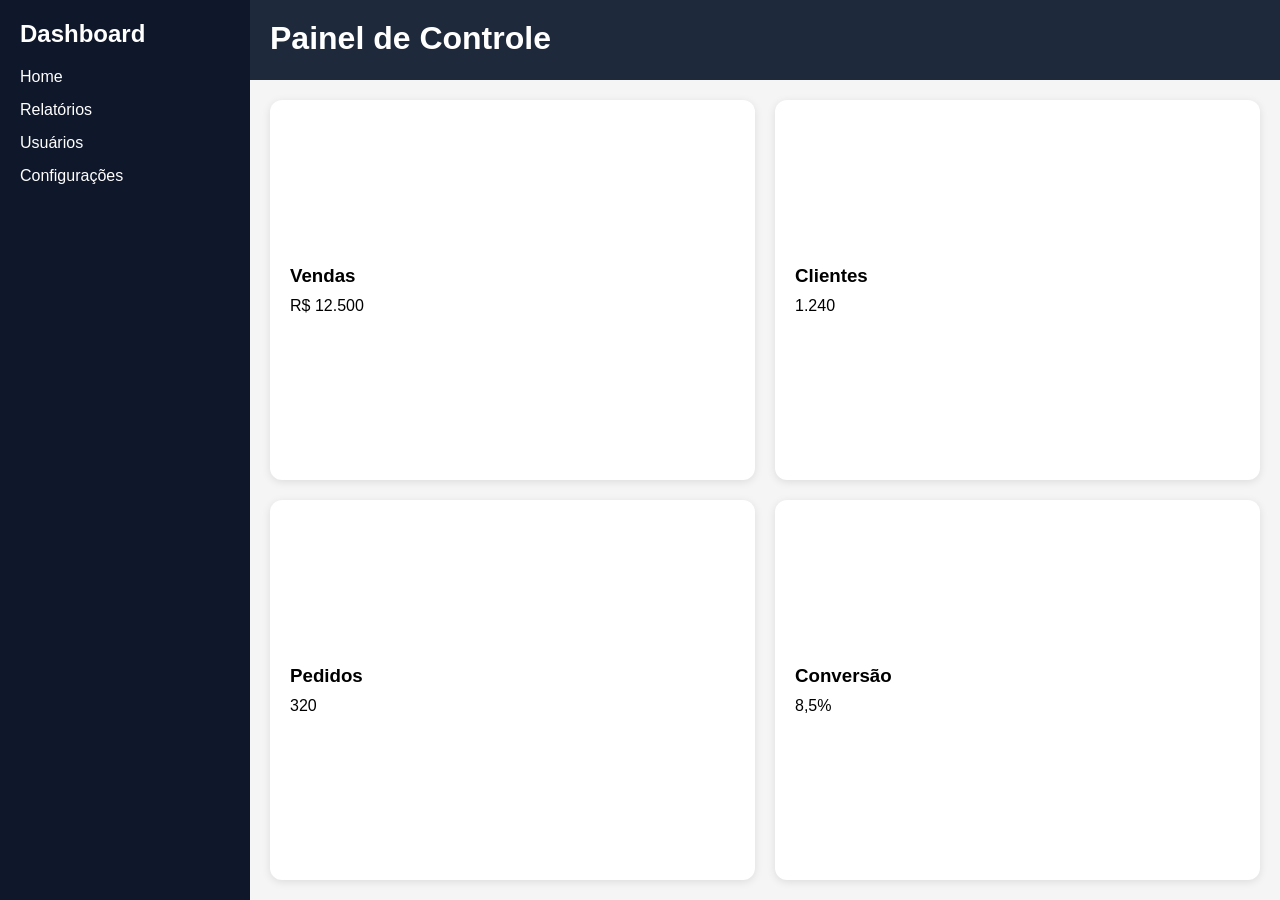
<file: dashboard_interativo/index.html>
<!DOCTYPE html>
<html lang="pt-BR">
<head>
    <meta charset="UTF-8">
    <meta name="viewport" content="width=device-width, initial-scale=1.0">
    <title>Dashboard Landing Page</title>
    <link rel="stylesheet" href="style.css">
</head>
<body>

    <aside class="sidebar">
        <h2>Dashboard</h2>
        <nav>
            <a href="#">Home</a>
            <a href="#">Relatórios</a>
            <a href="#">Usuários</a>
            <a href="#">Configurações</a>
        </nav>
    </aside>

    <header class="header">
        <h1>Painel de Controle</h1>
    </header>

    <main class="content">

        <div class="card">
            <h3>Vendas</h3>
            <p>R$ 12.500</p>
        </div>

        <div class="card">
            <h3>Clientes</h3>
            <p>1.240</p>
        </div>

        <div class="card">
            <h3>Pedidos</h3>
            <p>320</p>
        </div>

        <div class="card">
            <h3>Conversão</h3>
            <p>8,5%</p>
        </div>

    </main>

</body>
</html>
</file>
<file: dashboard_interativo/style.css>
/* MOBILE FIRST */

* {
    margin: 0;
    padding: 0;
    box-sizing: border-box;
}

body {
    font-family: Arial, sans-serif;
    background: #f5f5f5;
}

.sidebar {
    display: none;
}

.header {
    background: #1e293b;
    color: white;
    padding: 20px;
}

.content {
    padding: 20px;

    display: flex;
    flex-direction: column;
    gap: 20px;
}

.card {
    background: white;
    border-radius: 12px;
    padding: 20px;

    display: flex;
    flex-direction: column;
    justify-content: center;
    gap: 10px;

    box-shadow: 0 2px 8px rgba(0,0,0,0.1);
}

/* DESKTOP */

@media (min-width: 1024px) {

    body {
        display: grid;
        grid-template-columns: 250px 1fr;
        grid-template-rows: 80px 1fr;
        grid-template-areas:
            "sidebar header"
            "sidebar content";

        min-height: 100vh;
    }

    .sidebar {
        display: block;
        grid-area: sidebar;
        background: #0f172a;
        color: white;
        padding: 20px;
    }

    .sidebar nav {
        display: flex;
        flex-direction: column;
        gap: 15px;
        margin-top: 20px;
    }

    .sidebar a {
        color: white;
        text-decoration: none;
    }

    .header {
        grid-area: header;
    }

    .content {
        grid-area: content;

        display: grid;
        grid-template-columns: repeat(2, 1fr);
        gap: 20px;
    }
}
</file>
